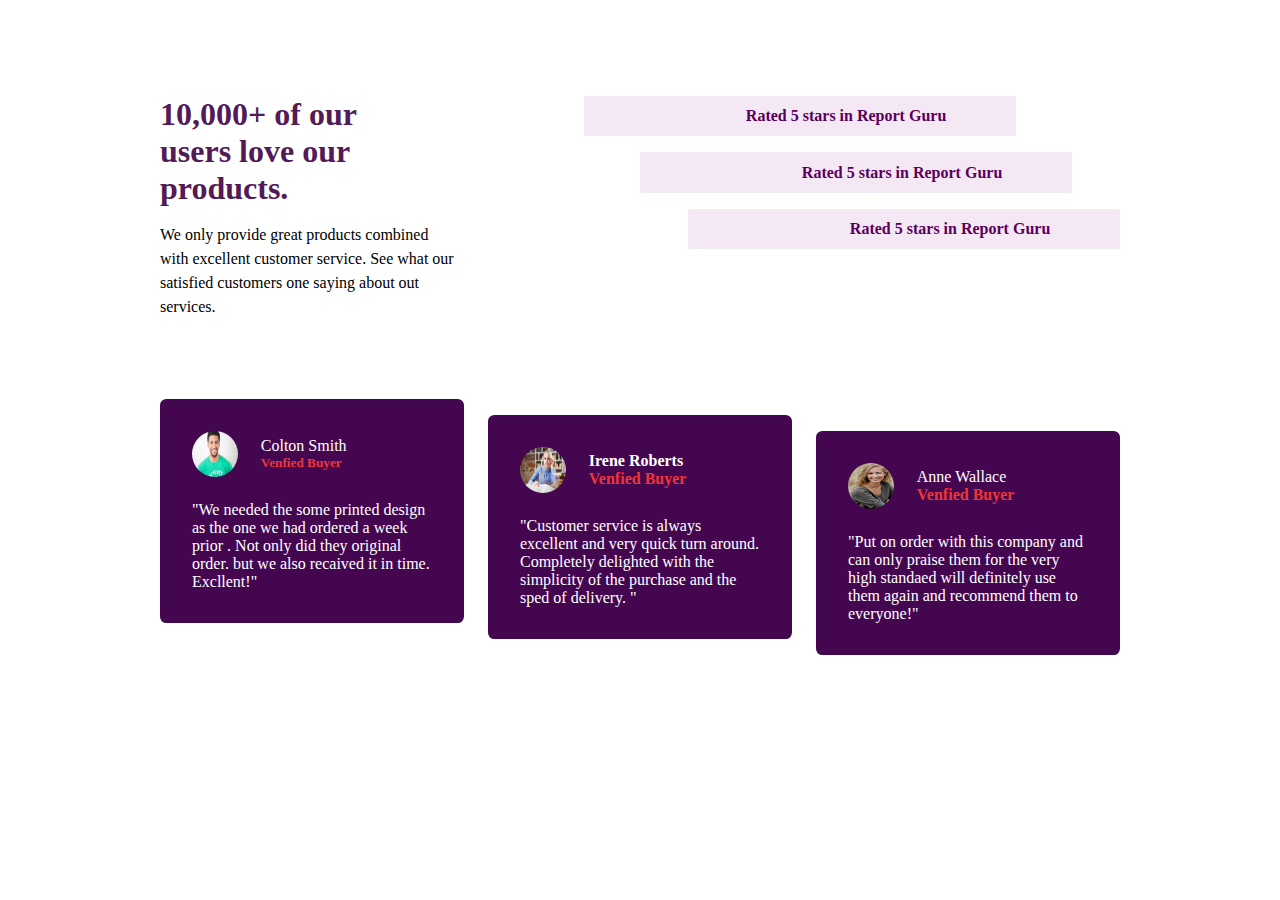
<file: index.html>
<!DOCTYPE html>
<html lang="en">

<head>
    <meta charset="UTF-8">
    <meta http-equiv="X-UA-Compatible" content="IE=edge">
    <meta name="viewport" content="width=device-width, initial-scale=1.0">
    <link rel="stylesheet" href="rating.css">
    <script src="https://unicons.iconscout.com/release/v4.0.0/script/monochrome/bundle.js"></script>
    <link rel="stylesheet" href="">
    <title>www.mith.in</title>

</head>

<body>
    <section>
        <div class="container">

            <div class="pera">
                <h1>10,000+ of our users love our products. </h1>
                <p>We only provide great products combined with excellent customer service. See what our satisfied
                    customers one saying about out services.</p>
            </div>

            <div class="box">
                <ul>
                    <li class="smoll"> <i class="uim uim-star"></i>
                        <i class="uim uim-star"></i>
                        <i class="uim uim-star"></i>
                        <i class="uim uim-star"></i>
                        <i class="uim uim-star"></i>
                        <h4> Rated 5 stars in Report Guru </h4>
                    </li>
                    <li class="smoll" id="box2">
                        <i class="uim uim-star"></i>
                        <i class="uim uim-star"></i>
                        <i class="uim uim-star"></i>
                        <i class="uim uim-star"></i>
                        <i class="uim uim-star"></i>
                        <h4> Rated 5 stars in Report Guru </h4>
                    </li>
                    <li class="smoll" id="box3">
                        <i class="uim uim-star"></i>
                        <i class="uim uim-star"></i>
                        <i class="uim uim-star"></i>
                        <i class="uim uim-star"></i>
                        <i class="uim uim-star"></i>
                        <h4>Rated 5 stars in Report Guru </h4>
                    </li>
                </ul>
            </div>

        </div>

        <div class="big-boxs container">
            <div class="under-box top-space1">
                <div class="name">
                    <img src="face5.jpg" alt="">
                    
                    <div class="user-name">
                        Colton Smith
                        <h5 style="color: rgb(240, 53, 53);">Venfied Buyer</h5>
                        
                    </div>
                </div>
                <p>
                    "We needed the some printed design as the one we had ordered a week prior . Not only did they
                    original order. but we also recaived it in time. Excllent!"
                </p>
            </div>
            
            <div class="under-box top-space2">
                <div class="name">
                    <img src="face3.jpg" alt="">

                    <div class="user-name">
                        

                        <h4>Irene Roberts</h4>
                        <h4 style="color: rgb(240, 53, 53);">Venfied Buyer</h4>
                        

                    </div>
                </div>
                <p>
                    "Customer service is always excellent and very quick turn around. Completely delighted with the
                    simplicity of the purchase and the sped of delivery. "
                </p>

            </div>
            <div class="under-box top-space3">
                <div class="name">
                    <img src="face6.jpg" alt="">
                    <div class="user-name">
                        Anne Wallace
                        <h4 style="color: rgb(240, 53, 53);">Venfied Buyer</h4>
                    </div>
                </div>
                <p>"Put on order with this company and can only praise them for the very high standaed will definitely
                    use them again and recommend them to everyone!"</p>
            </div>
        </div>

    </section>
</body>

</html>
</file>
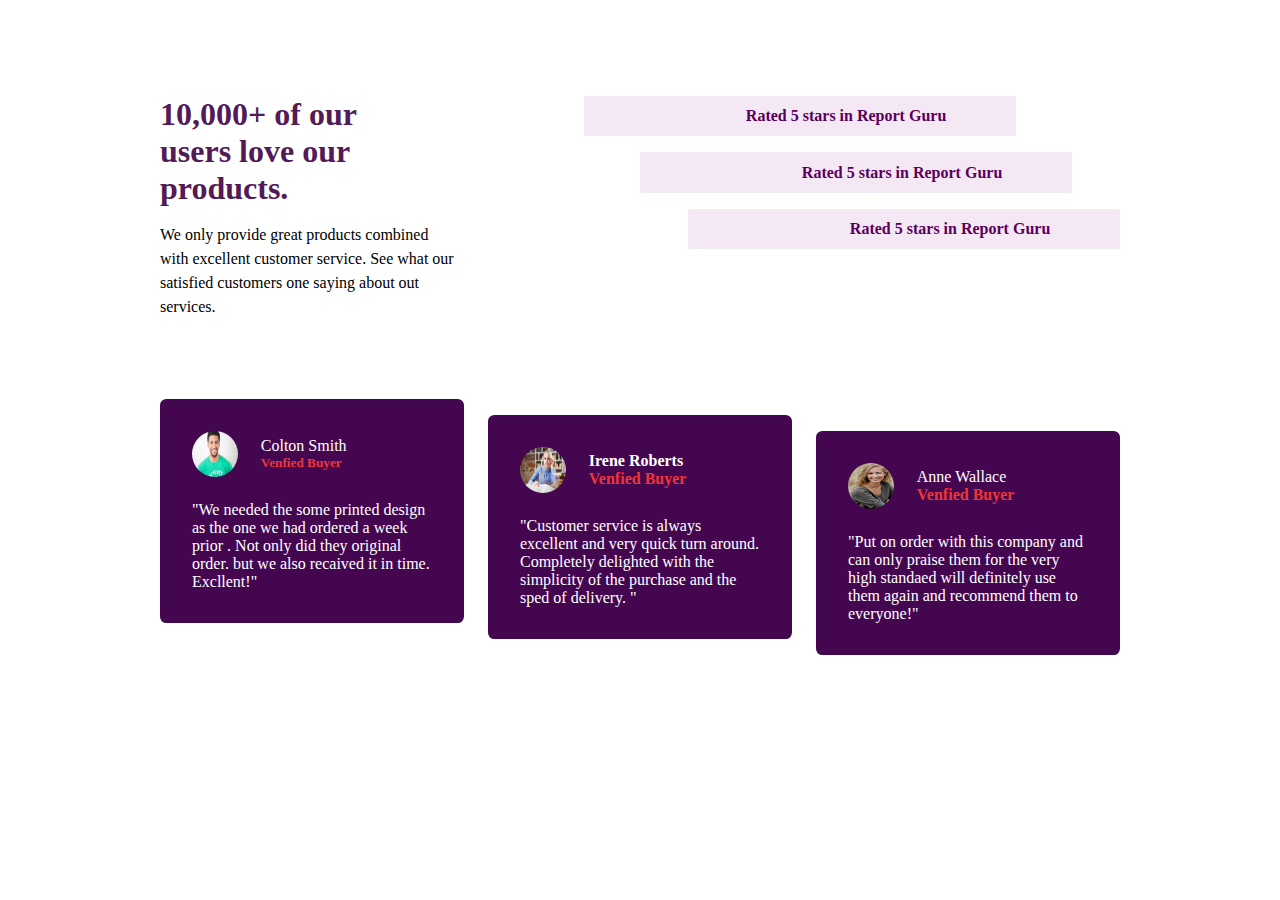
<file: rate.html>
<!DOCTYPE html>
<html lang="en">

<head>
    <meta charset="UTF-8">
    <meta http-equiv="X-UA-Compatible" content="IE=edge">
    <meta name="viewport" content="width=device-width, initial-scale=1.0">
    <link rel="stylesheet" href="rating.css">
    <script src="https://unicons.iconscout.com/release/v4.0.0/script/monochrome/bundle.js"></script>
    <link rel="stylesheet" href="">
    <title>www.mith.in</title>

</head>

<body>
    <section>
        <div class="container">

            <div class="pera">
                <h1>10,000+ of our users love our products. </h1>
                <p>We only provide great products combined with excellent customer service. See what our satisfied
                    customers one saying about out services.</p>
            </div>

            <div class="box">
                <ul>
                    <li class="smoll"> <i class="uim uim-star"></i>
                        <i class="uim uim-star"></i>
                        <i class="uim uim-star"></i>
                        <i class="uim uim-star"></i>
                        <i class="uim uim-star"></i>
                        <h4> Rated 5 stars in Report Guru </h4>
                    </li>
                    <li class="smoll" id="box2">
                        <i class="uim uim-star"></i>
                        <i class="uim uim-star"></i>
                        <i class="uim uim-star"></i>
                        <i class="uim uim-star"></i>
                        <i class="uim uim-star"></i>
                        <h4> Rated 5 stars in Report Guru </h4>
                    </li>
                    <li class="smoll" id="box3">
                        <i class="uim uim-star"></i>
                        <i class="uim uim-star"></i>
                        <i class="uim uim-star"></i>
                        <i class="uim uim-star"></i>
                        <i class="uim uim-star"></i>
                        <h4>Rated 5 stars in Report Guru </h4>
                    </li>
                </ul>
            </div>

        </div>

        <div class="big-boxs container">
            <div class="under-box top-space1">
                <div class="name">
                    <img src="face5.jpg" alt="">
                    
                    <div class="user-name">
                        Colton Smith
                        <h5 style="color: rgb(240, 53, 53);">Venfied Buyer</h5>
                        
                    </div>
                </div>
                <p>
                    "We needed the some printed design as the one we had ordered a week prior . Not only did they
                    original order. but we also recaived it in time. Excllent!"
                </p>
            </div>
            
            <div class="under-box top-space2">
                <div class="name">
                    <img src="face3.jpg" alt="">

                    <div class="user-name">
                        

                        <h4>Irene Roberts</h4>
                        <h4 style="color: rgb(240, 53, 53);">Venfied Buyer</h4>
                        

                    </div>
                </div>
                <p>
                    "Customer service is always excellent and very quick turn around. Completely delighted with the
                    simplicity of the purchase and the sped of delivery. "
                </p>

            </div>
            <div class="under-box top-space3">
                <div class="name">
                    <img src="face6.jpg" alt="">
                    <div class="user-name">
                        Anne Wallace
                        <h4 style="color: rgb(240, 53, 53);">Venfied Buyer</h4>
                    </div>
                </div>
                <p>"Put on order with this company and can only praise them for the very high standaed will definitely
                    use them again and recommend them to everyone!"</p>
            </div>
        </div>

    </section>
</body>

</html>
</file>
<file: rating.css>
*{
    padding:0%;
    margin: 0%;
    text-decoration: none;
    list-style:none;
    font-family: Franklin Gothic Medium;
}
/* section{
    width: 75%;
    margin: 0 auto;
} */
.container{
    display: grid;
    width: 75%;
     margin:5rem auto;
    grid-template-columns: 1fr 1fr;
    justify-items: center;
    gap:8rem;
}
.pera h1{
    font-size:2rem;
    width: 15rem;
    margin:1rem 0;
    color: #531a56;
}
.pera p{
    line-height:1.5;
}
p{
    font-family: Arial Narrow;
}
.smoll{
background-color: #f5e8f5;
    color: #5a005a;
    font-weight: bold;
    width: 23rem;
    text-align: center;
    padding: 0.7rem 3rem 0.7rem 1rem;
    border-radius: 2px;
    margin:1rem 0px;
    display: flex;
    justify-content:space-evenly;

}
.smoll h4{
    padding-left:1rem;
}
.uim-primary {
    color: rgb(231 143 35);
}
#box2{
    margin-left:3.5rem;
}
#box3{
    margin-left:6.5rem;
}
.under-box img{
    margin-right:1.4rem;
    height: 2.9rem;
    width: 2.9rem;
    border-radius: 50%;

}
.big-boxs{
    display: grid;
    grid-template-columns: repeat(3,1fr);
    gap:1.5rem;
}
.under-box{   
    height: 10rem;
     background-color: #450650;
    border-radius: 0.4rem;
    color: white;
    padding:2rem;

}
.name{
    padding-bottom:1.5rem;
    display: flex;
    align-items: center;
}
.user-name{
    display: flex;
    flex-direction: column;
}
.top-space2{
    margin-top: 1rem;
}

.top-space3{
    margin-top: 2rem;
}
@media only screen and (max-width:670px){
/* body{
    background-color:rgb(184, 255, 125);
} */
.container{
    display: flex;
    gap:2rem;
    flex-direction:column;
    align-items: center;
    margin:3rem auto;
}

#box2{
    margin:0;
}
#box3{
    margin:1rem 0;
}
.pera h1{
    text-align: center;
    color: #610b66;
    width: auto;
}
.pera p{
    text-align: center;

}.big-boxs{
    gap: 0.5rem;
}
.smoll{
    /* margin:1rem 1rem; */
    width: 20rem;
    padding:0.7rem 2rem 0.7rem 1rem;

}
.top-space3{
    margin-top: 1rem;
}

}
</file>
